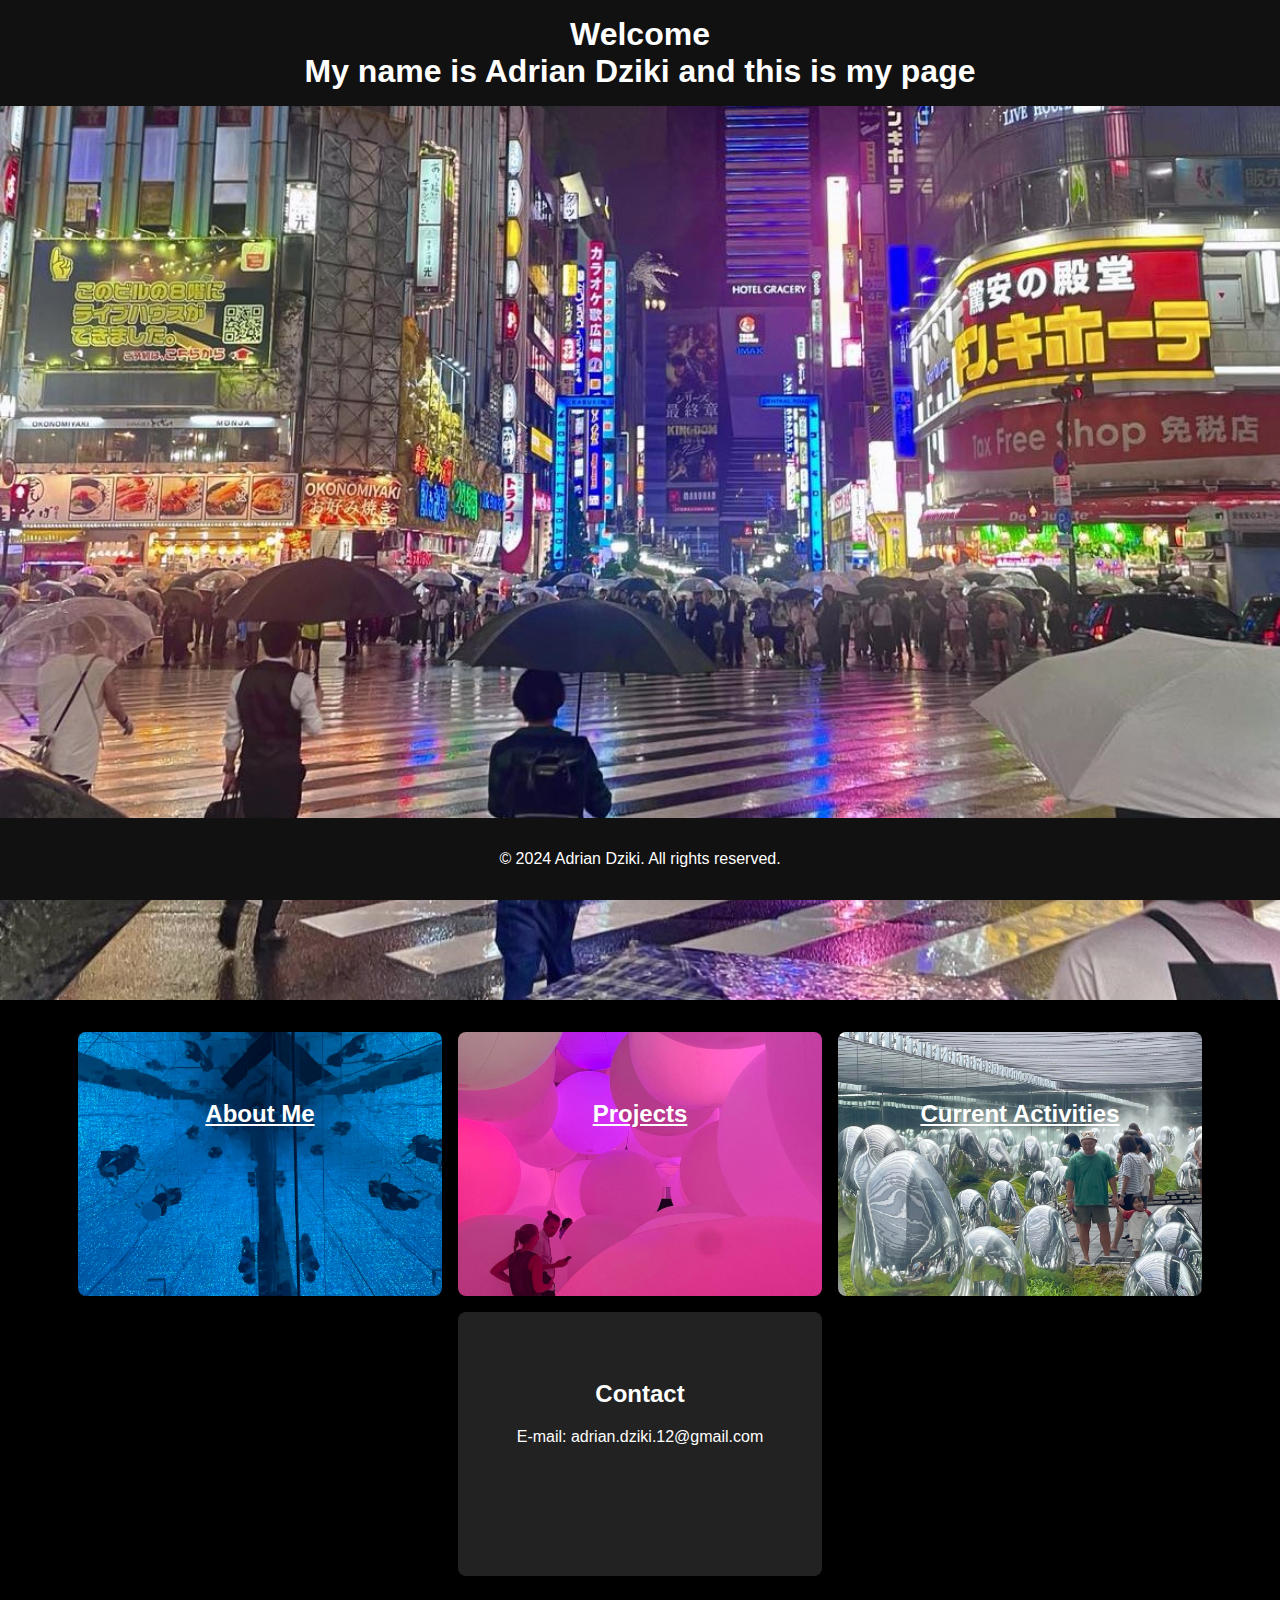
<file: index.html>
<!DOCTYPE html>
<html lang="en">
<head>
    <meta charset="UTF-8">
    <meta name="viewport" content="width=device-width, initial-scale=1.0">
    <title>Adrian Dziki's Page</title>
    <link rel="stylesheet" href="styles.css">
</head>
<body>
    <header>
        <div class="header-content">
            <h1>Welcome</h1>
            <h2>My name is Adrian Dziki and this is my page</h2>
        </div>
    </header>
    <main>
        <section class="bg-image" style="background-image: url('images/background7.jpg');"></section>
        <div class="section-container">
            <section id="about" class="section" style="background-image: url('images/2.jpg');">
                <div class="section-content">
                    <h2><a href="about.html" style="color: white;">About Me</a></h2>
                </div>
            </section>
            <section id="projects" class="section" style="background-image: url('images/3.jpg');">
                <div class="section-content">
                    <h2><a href="projects.html" style="color: white;">Projects</a></h2>
                </div>
            </section>
            <section id="activities" class="section" style="background-image: url('images/4.jpg');">
                <div class="section-content">
                    <h2><a href="activities.html" style="color: white;">Current Activities</a></h2>
                </div>
            </section>
            <section id="contact" class="section bg-dark">
                <div class="section-content">
                    <h2>Contact</h2>
                    <p>E-mail: adrian.dziki.12@gmail.com </p>
                </div>
            </section>
        </div>
    </main>
    <footer>
        <p>&copy; 2024 Adrian Dziki. All rights reserved.</p>
    </footer>
</body>
</html>
</file>
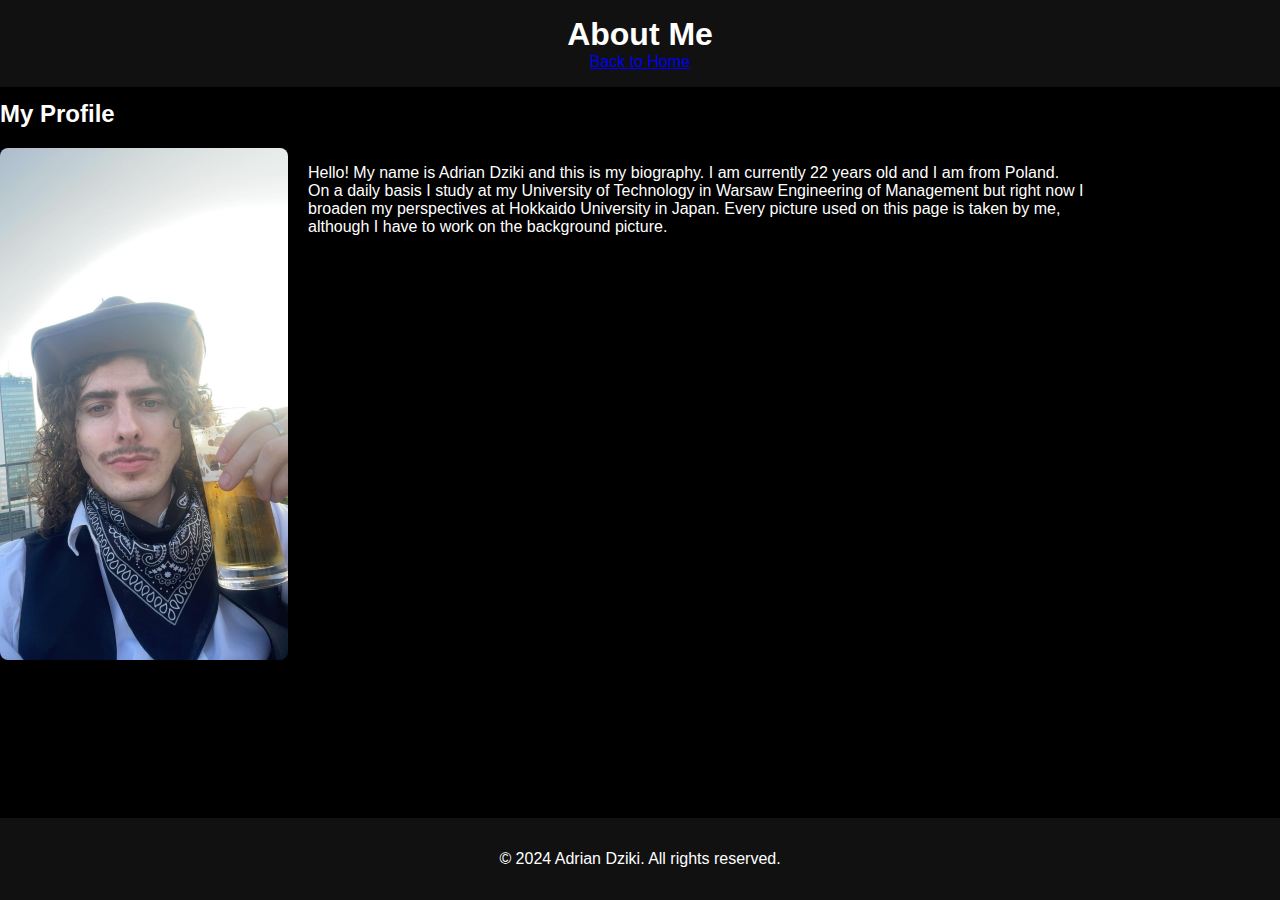
<file: about.html>
<!DOCTYPE html>
<html lang="en">
<head>
    <meta charset="UTF-8">
    <meta name="viewport" content="width=device-width, initial-scale=1.0">
    <title>About Me - Adrian Dziki's Portfolio</title>
    <link rel="stylesheet" href="styles.css">
</head>
<body>
    <header>
        <div class="header-content">
            <h1>About Me</h1>
            <a href="index.html">Back to Home</a>
        </div>
    </header>
    <main>
        <section>
            <h2>My Profile</h2>
            <div class="about-content">
                <img src="images/7.jpg" alt="Me" class="profile-photo">
                <p>Hello! My name is Adrian Dziki and this is my biography. I am currently 22 years old and I am from Poland.<br>
                On a daily basis I study at my University of Technology in Warsaw Engineering of Management but right now I  <br>
                broaden my perspectives at Hokkaido University in Japan. Every picture used on this page is taken by me,   <br>
                although I have to work on the background picture. </p>
            </div>
        </section>
    </main>
    <footer>
        <p>&copy; 2024 Adrian Dziki. All rights reserved.</p>
    </footer>
</body>
</html>
</file>
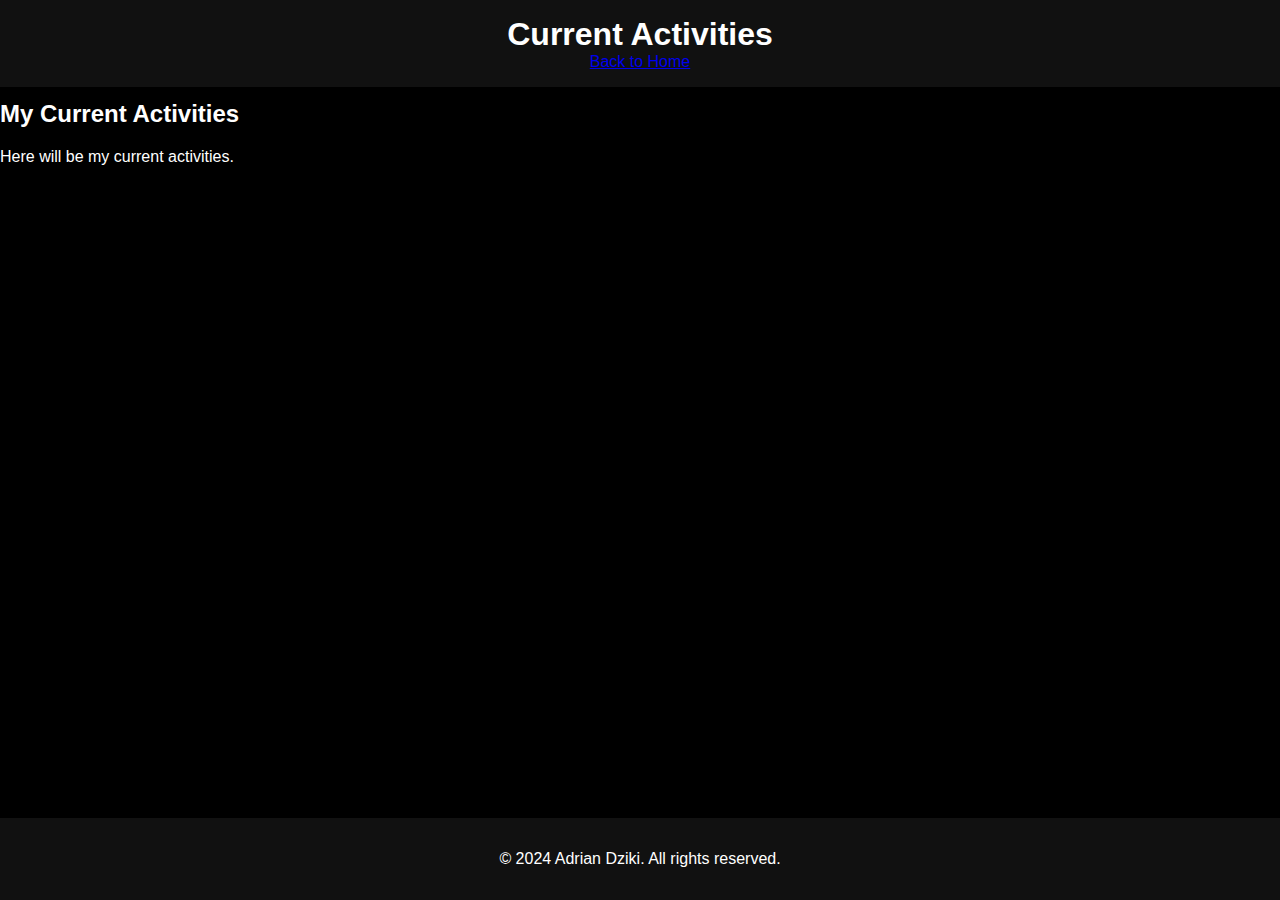
<file: activities.html>
<!DOCTYPE html>
<html lang="en">
<head>
    <meta charset="UTF-8">
    <meta name="viewport" content="width=device-width, initial-scale=1.0">
    <title>Current Activities - Adrian Dziki's Portfolio</title>
    <link rel="stylesheet" href="styles.css">
</head>
<body>
    <header>
        <div class="header-content">
            <h1>Current Activities</h1>
            <a href="index.html">Back to Home</a>
        </div>
    </header>
    <main>
        <section>
            <h2>My Current Activities</h2>
            <p>Here will be my current activities.</p>
        </section>
    </main>
    <footer>
        <p>&copy; 2024 Adrian Dziki. All rights reserved.</p>
    </footer>
</body>
</html>
</file>
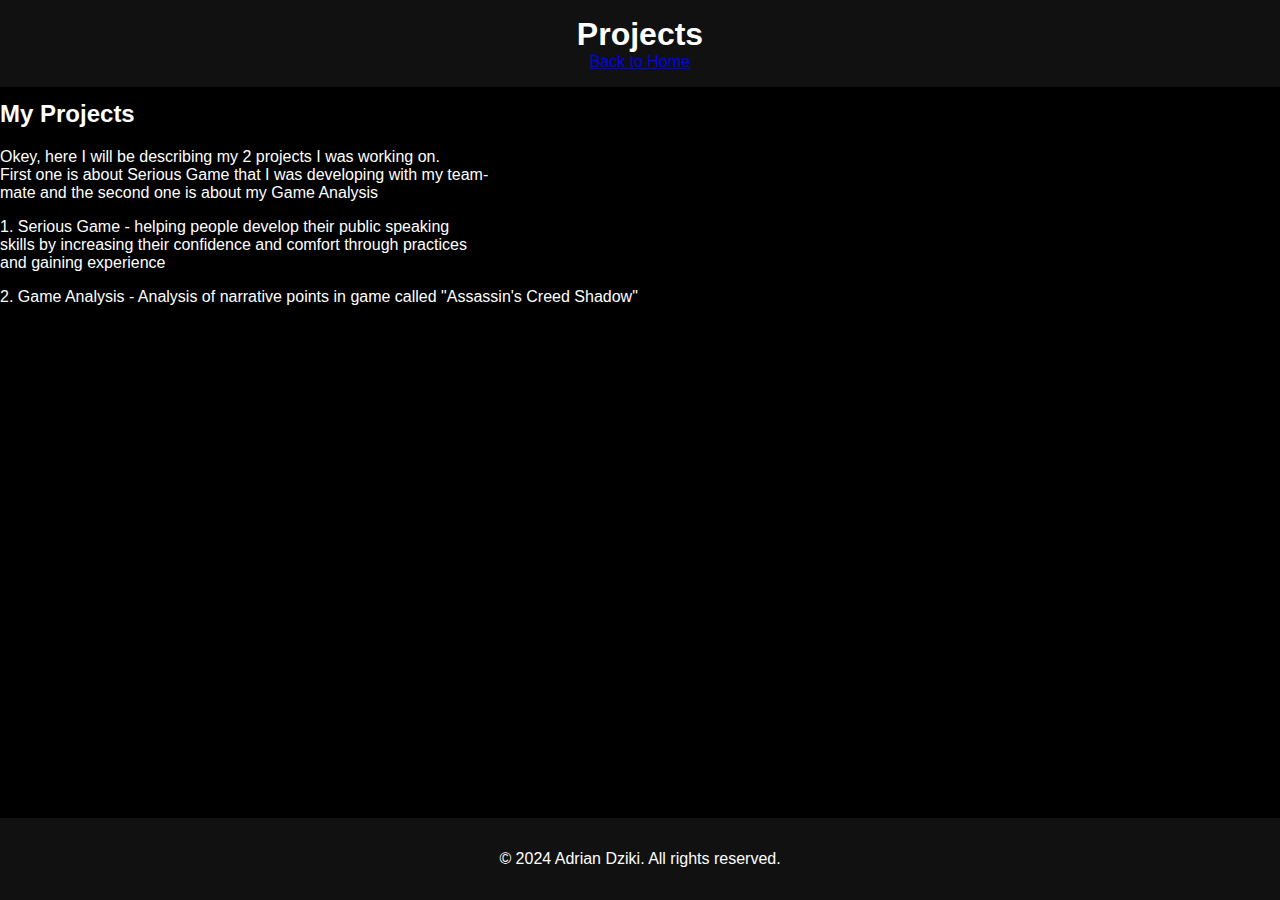
<file: projects.html>
<!DOCTYPE html>
<html lang="en">
<head>
    <meta charset="UTF-8">
    <meta name="viewport" content="width=device-width, initial-scale=1.0">
    <title>Projects - Adrian Dziki's Portfolio</title>
    <link rel="stylesheet" href="styles.css">
</head>
<body>
    <header>
        <div class="header-content">
            <h1>Projects</h1>
            <a href="index.html">Back to Home</a>
        </div>
    </header>
    <main>
        <section>
            <h2>My Projects</h2>
            <p>Okey, here I will be describing my 2 projects I was working on. <br>
            First one is about Serious Game that I was developing with my team-<br>
            mate and the second one is about my Game Analysis</p>
            <p>1. Serious Game - helping people develop their public speaking  <br>
            skills by increasing their confidence and comfort through practices<br>
            and gaining experience</p>
            <p>2. Game Analysis - Analysis of narrative points in game called "Assassin's Creed Shadow" </p>
        </section>
    </main>
    <footer>
        <p>&copy; 2024 Adrian Dziki. All rights reserved.</p>
    </footer>
</body>
</html>
</file>
<file: styles.css>
body {
    font-family: Arial, sans-serif;
    margin: 0;
    padding: 0;
    color: #fff;
    background-color: #000;
}

header {
    background-color: #111;
    padding: 1em 0;
    text-align: center;
    position: fixed;
    top: 0;
    width: 100%;
    z-index: 1000;
}

.header-content h1,
.header-content h2 {
    margin: 0;
    font-size: 2em;
}

header h2 {
    font-size: 1.5em;
}

main {
    margin-top: 100px; /* Adjust this value to your header height */
    padding-bottom: 100px; /* Add padding to avoid overlap with fixed footer */
}

footer {
    background-color: #111;
    text-align: center;
    padding: 1em 0;
    position: fixed;
    bottom: 0;
    width: 100%;
    z-index: 1000;
}

.section-container {
    display: flex;
    flex-wrap: wrap;
    justify-content: center;
    align-items: flex-start;
    padding: 2em;
    gap: 1em;
}

.section {
    flex: 1 1 30%;
    padding: 2em;
    background-size: cover;
    background-position: center;
    background-repeat: no-repeat;
    border-radius: 8px;
    text-align: center;
    max-width: 300px;
    min-height: 200px;
    color: #fff;
}
.section-content {
    padding: 1em;
    border-radius: 8px;
    color: #fff;
    position: relative; /* Needed for the pseudo-element */
}

.section-content::before {
    content: '';
    position: absolute;
    top: 0;
    left: 0;
    right: 0;
    bottom: 0;
    background-color: rgba(0, 0, 0, 0.5); /* Semi-transparent black */
    border-radius: 8px;
    z-index: -1; /* Make sure the background is behind the text */
}

.project-links {
    display: flex;
    justify-content: center;
    gap: 2em;
}

.project-links a img {
    width: 150px;
    height: auto;
    border-radius: 8px;
}

.bg-dark {
    background-color: #222;
    text-align: center;
    padding: 2em;
    margin: 0 auto;
    max-width: 300px;
}

.bg-image {
    height: 100vh; /* Full viewport height */
    background-size: cover;
    background-position: center;
    background-repeat: no-repeat;
}
.about-content {
    display: flex;
    align-items: flex-start; /* Align items to the start */
}

.profile-photo {
    width: 288px; /* Adjust the size as needed */
    height: 512px; /* Make the photo square */
    border-radius: 8px; /* Rounded corners */
    margin-right: 20px; /* Space between the photo and the text */
}
</file>
